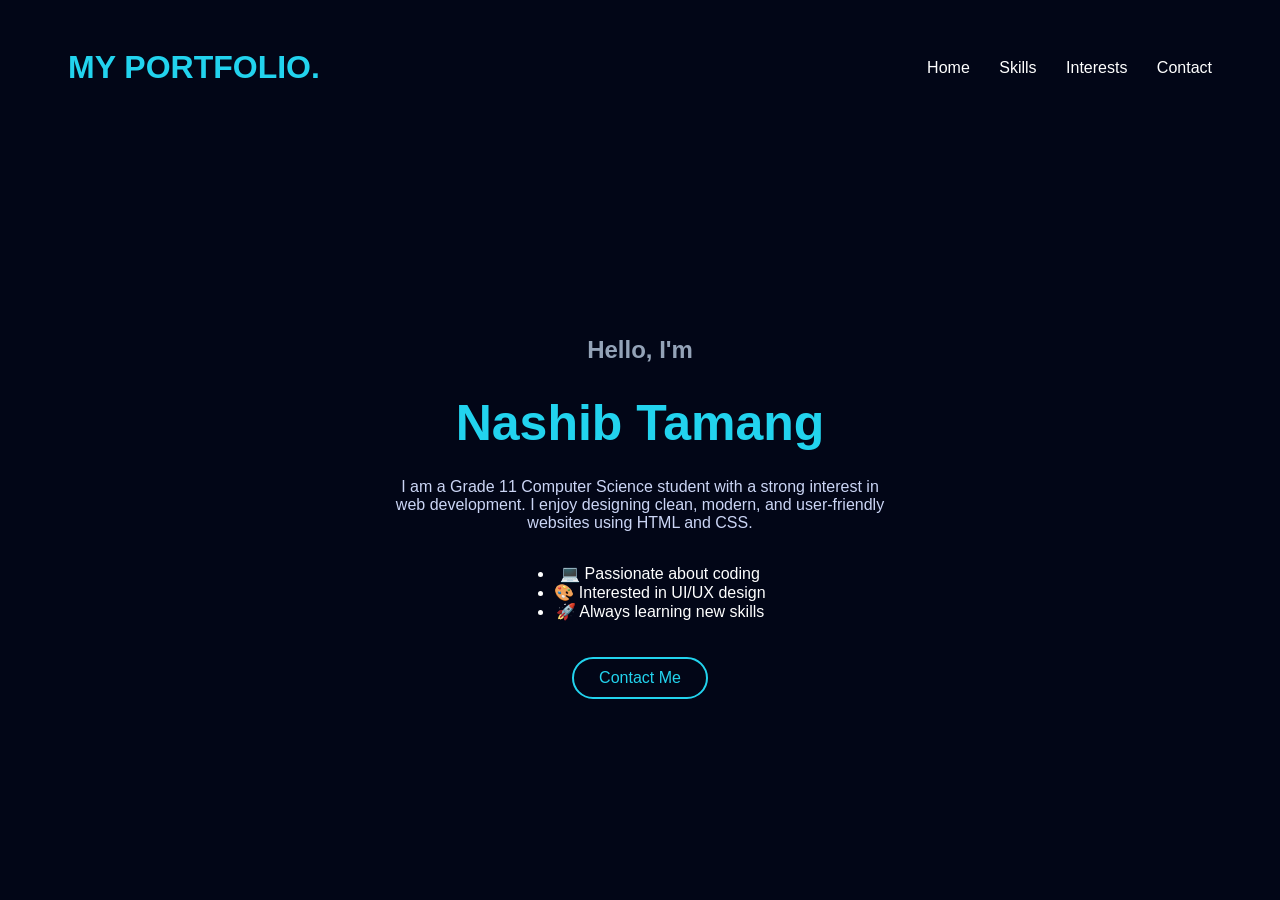
<file: index.html>
<!DOCTYPE html>
<html>
<head>
    <title>Nashib Tamang | Portfolio</title>
    <link rel="stylesheet" href="about.css">
</head>

<body>

<header>
    <h1>MY PORTFOLIO.</h1>
    <nav>
        <a href="index.html">Home</a>
        <a href="skills.html">Skills</a>
        <a href="interests.html">Interests</a>
        <a href="contact.html">Contact</a>
    </nav>
</header>

<section class="hero">
    <h2>Hello, I'm</h2>
    <h1>Nashib Tamang</h1>

    <p>
        I am a Grade 11 Computer Science student with a strong interest in web development.
        I enjoy designing clean, modern, and user-friendly websites using HTML and CSS.
    </p>

    <ul>
        <li>💻 Passionate about coding</li>
        <li>🎨 Interested in UI/UX design</li>
        <li>🚀 Always learning new skills</li>
    </ul>

    <a href="contact.html" class="btn">Contact Me</a>
</section>

</body>
</html>
</file>
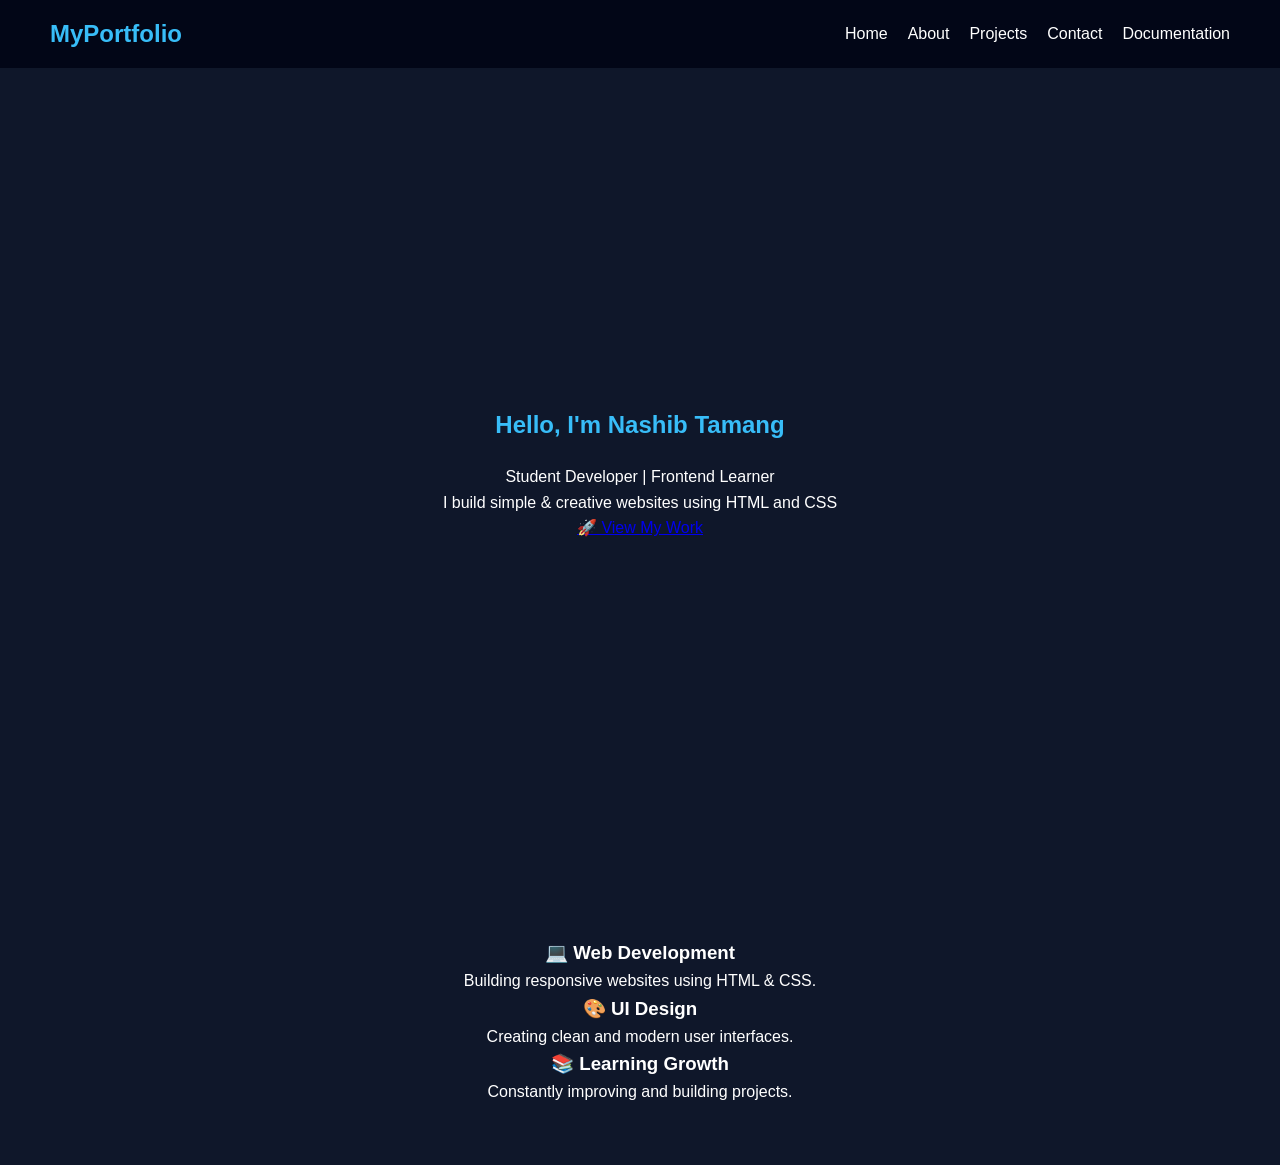
<file: portfolio website/index.html>
<!DOCTYPE html>
<html lang="en">
<head>
    <meta charset="UTF-8">
    <meta name="viewport" content="width=device-width, initial-scale=1.0">
    <title>Home - My Portfolio</title>
    <link rel="stylesheet" href="style.css">
</head>
<body>

<header>
    <nav>
        <h1 class="logo">MyPortfolio</h1>
        <ul class="nav-links">
            <li><a href="index.html">Home</a></li>
            <li><a href="about.html">About</a></li>
            <li><a href="projects.html">Projects</a></li>
            <li><a href="contact.html">Contact</a></li>
            <li><a href="documentation.html">Documentation</a></li>
        </ul>
    </nav>
</header>

<!-- HERO SECTION -->
<section class="hero">

    <div class="hero-content">

        <h2>Hello, I'm <span class="highlight">Nashib Tamang</span></h2>

        <p class="tagline">Student Developer | Frontend Learner</p>

        <p class="description">
            I build simple & creative websites using HTML and CSS
        </p>

        <a href="projects.html" class="btn">🚀 View My Work</a>

    </div>

</section>

<!-- FEATURES -->
<section class="features">

    <div class="feature-card">
        <h3>💻 Web Development</h3>
        <p>Building responsive websites using HTML & CSS.</p>
    </div>

    <div class="feature-card">
        <h3>🎨 UI Design</h3>
        <p>Creating clean and modern user interfaces.</p>
    </div>

    <div class="feature-card">
        <h3>📚 Learning Growth</h3>
        <p>Constantly improving and building projects.</p>
    </div>

</section>

</body>
</html>
</file>
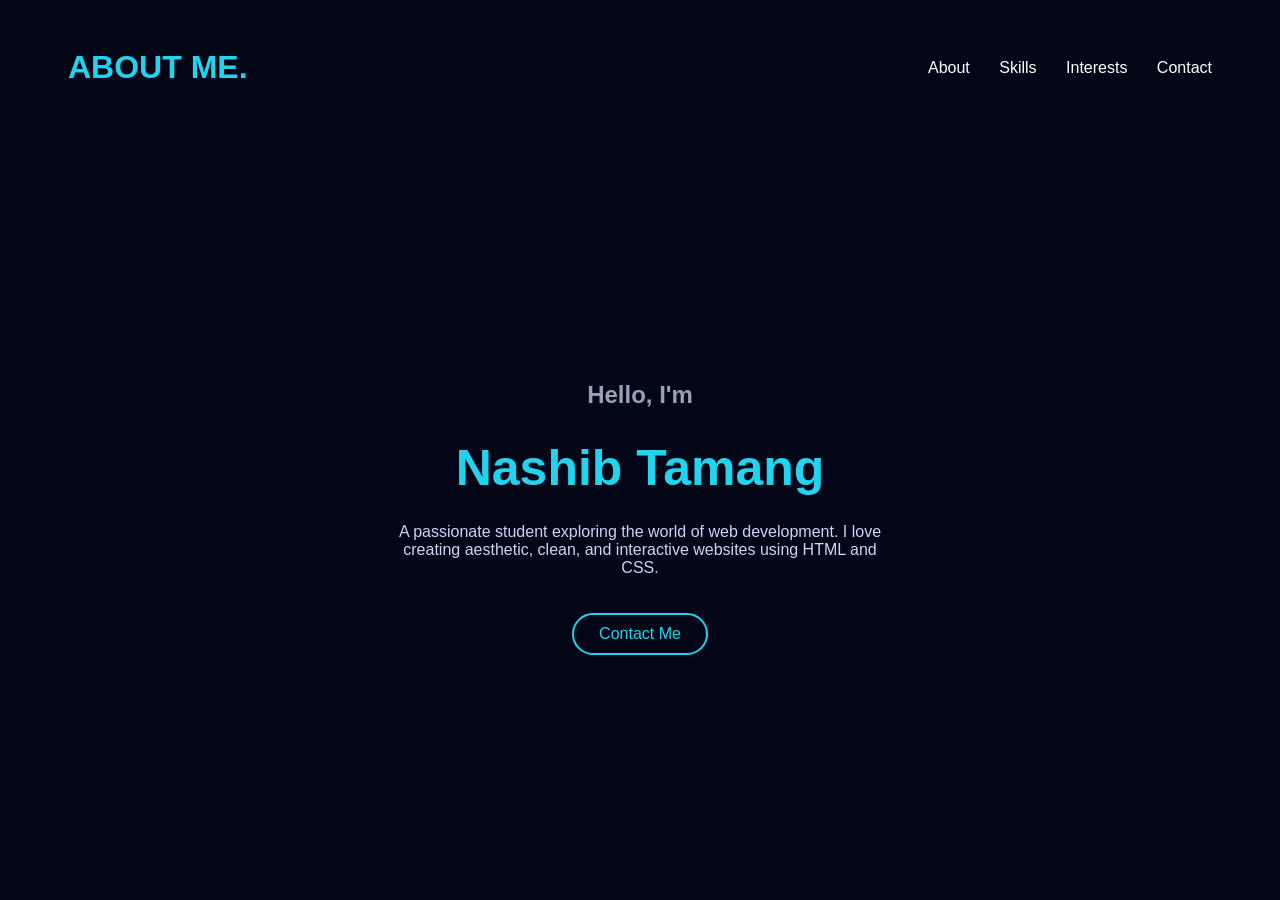
<file: about.html>
<!DOCTYPE html>
<html>
<head>
    <title>Nashib Tamang | Portfolio</title>
    <link rel="stylesheet" href="about.css">
</head>

<body>

<header>
    <h1>ABOUT ME.</h1>
    <nav>
        <a href="about.html">About</a>
        <a href="skills.html">Skills</a>
        <a href="interests.html">Interests</a>
        <a href="contact.html">Contact</a>
    </nav>
</header>

<section class="hero">
    <h2>Hello, I'm</h2>
    <h1>Nashib Tamang</h1>
    <p>
        A passionate student exploring the world of web development. 
        I love creating aesthetic, clean, and interactive websites using HTML and CSS.
    </p>
    <a href="contact.html" class="btn">Contact Me</a>
</section>

</body>
</html>
</file>
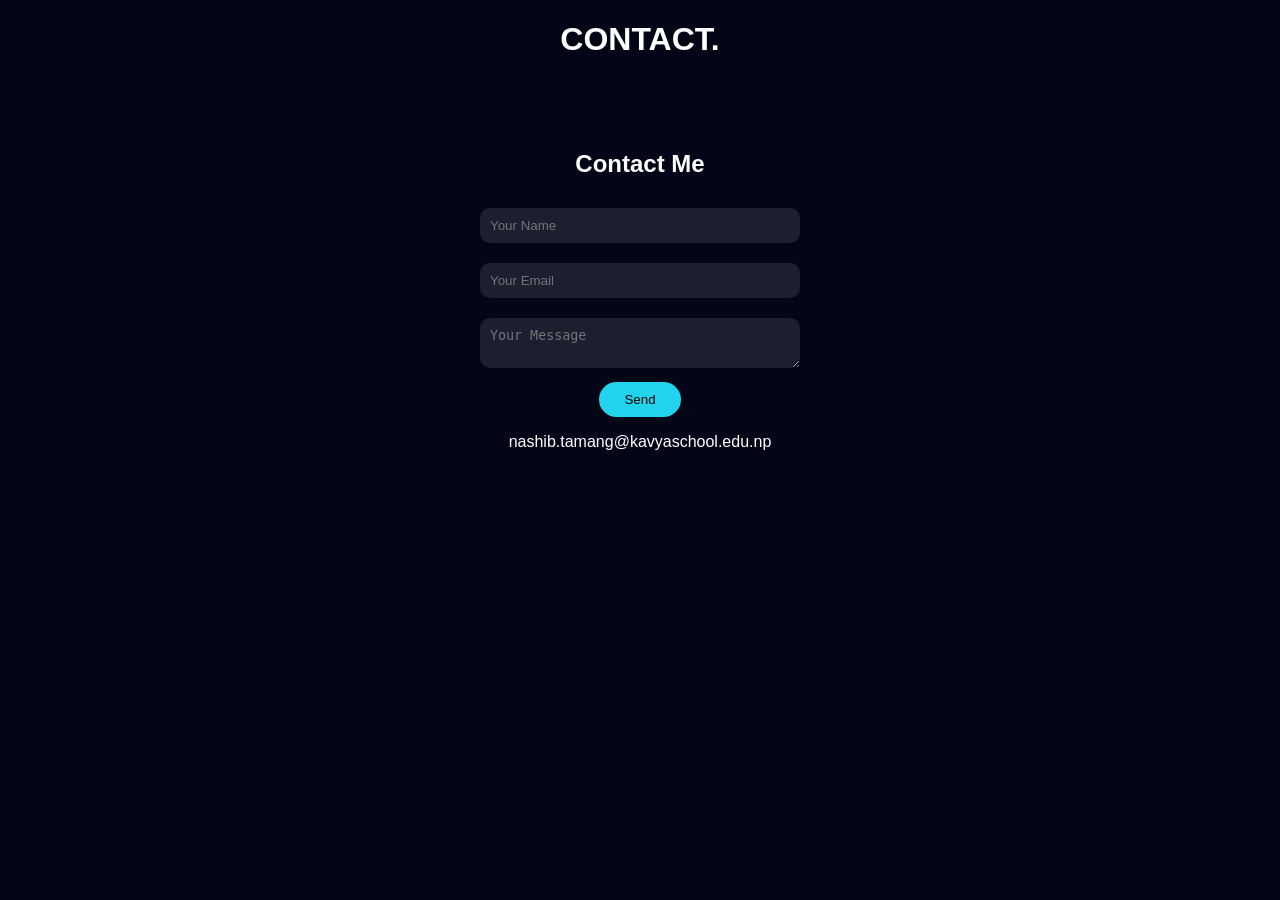
<file: contact.html>
<!DOCTYPE html>
<html>
<head>
    <title>Contact</title>
    <link rel="stylesheet" href="contact.css">
</head>

<body>

<header>
    <h1>CONTACT.</h1>
</header>

<section class="contact">
    <h2>Contact Me</h2>

    <form>
        <input type="text" placeholder="Your Name"><br>
        <input type="email" placeholder="Your Email"><br>
        <textarea placeholder="Your Message"></textarea><br>
        <button>Send</button>
    </form>

    <p>nashib.tamang@kavyaschool.edu.np</p>

</section>

</body>
</html>
</file>
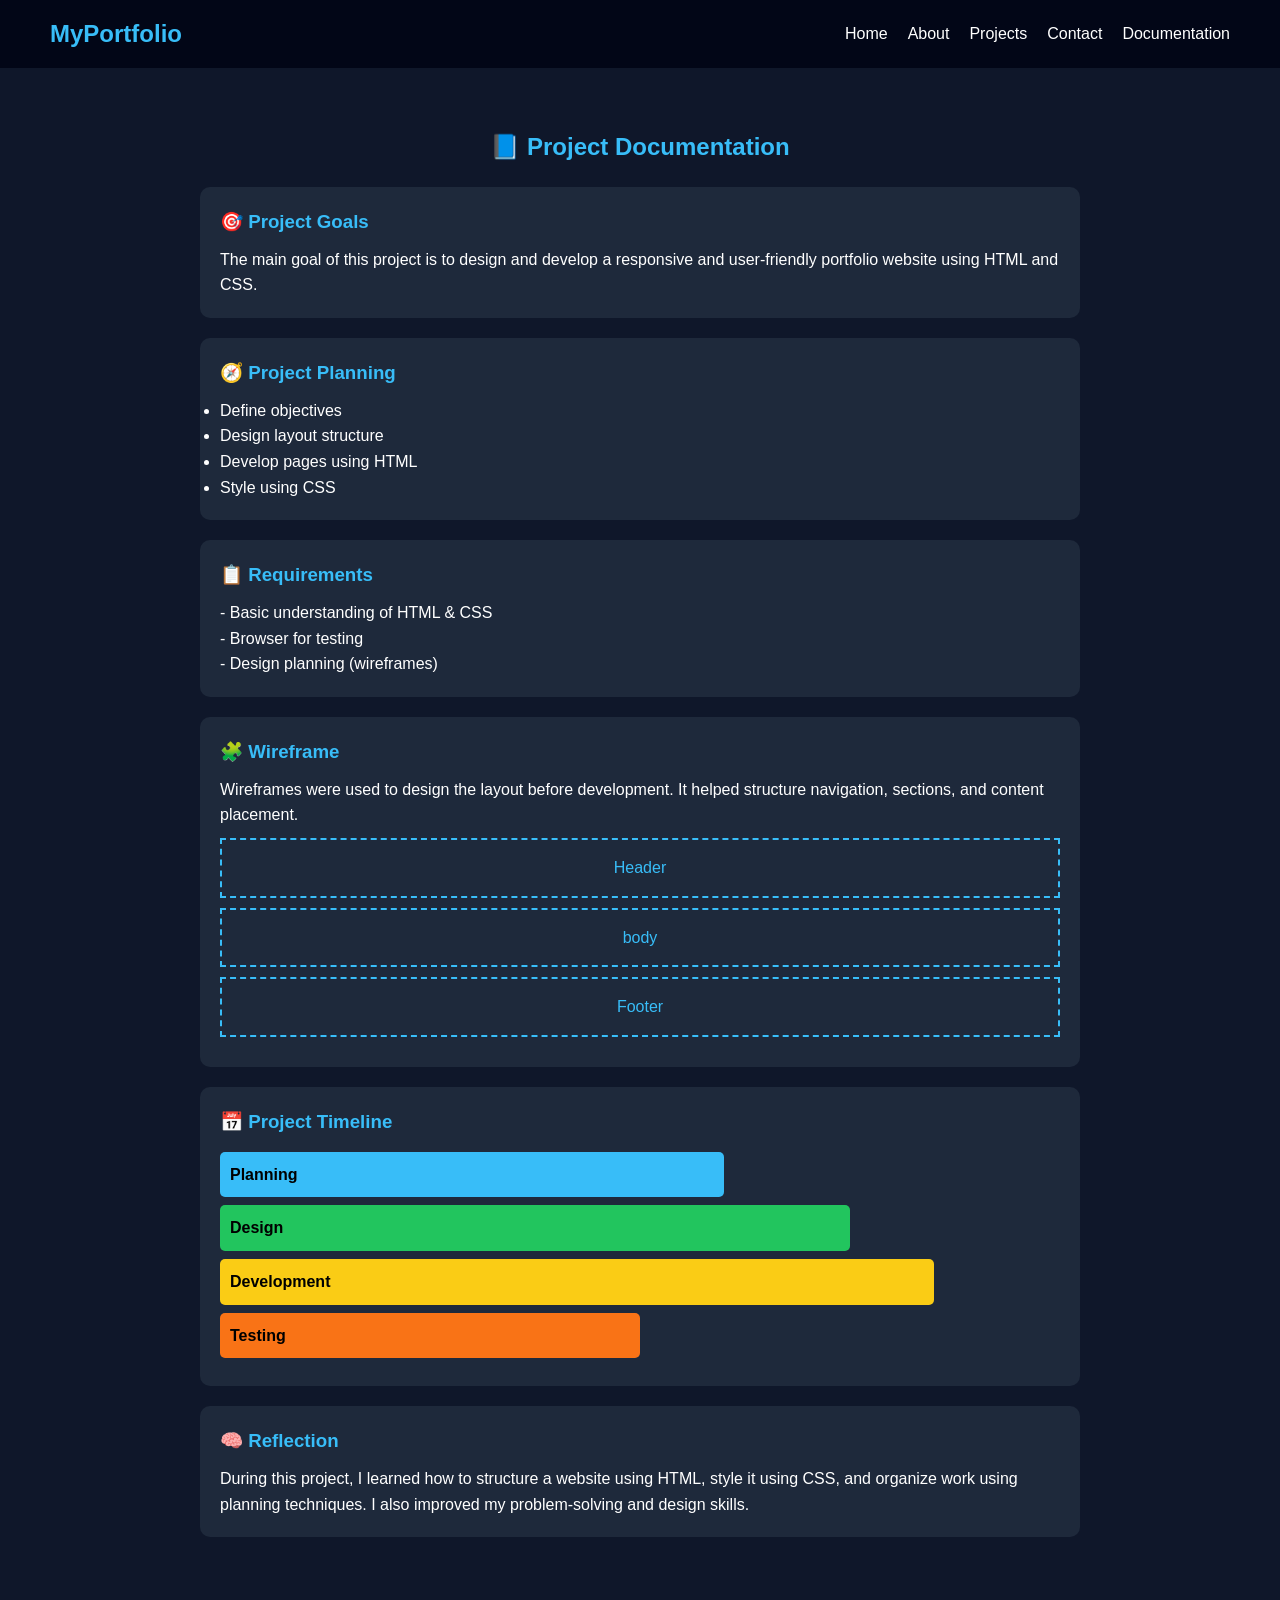
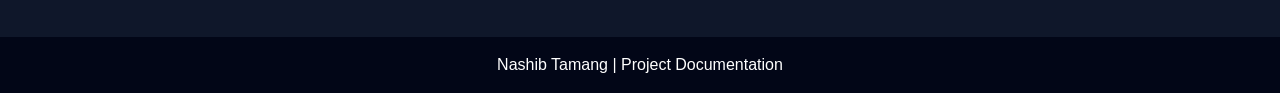
<file: documentation.html>
<!DOCTYPE html>
<html lang="en">
<head>
    <meta charset="UTF-8">
    <meta name="viewport" content="width=device-width, initial-scale=1.0">
    <title>Project Documentation</title>
    <link rel="stylesheet" href="style.css">
</head>
<body>

<header>
    <nav>
        <h1 class="logo">MyPortfolio</h1>
        <ul class="nav-links">
            <li><a href="index.html">Home</a></li>
            <li><a href="about.html">About</a></li>
            <li><a href="projects.html">Projects</a></li>
            <li><a href="contact.html">Contact</a></li>
            <li><a href="documentation.html">Documentation</a></li>
        </ul>
    </nav>
</header>

<section class="docs fade-in">

    <h2>📘 Project Documentation</h2>

    <!-- Goals -->
    <div class="doc-card">
        <h3>🎯 Project Goals</h3>
        <p>
            The main goal of this project is to design and develop a responsive
            and user-friendly portfolio website using HTML and CSS.
        </p>
    </div>

    <!-- Planning -->
    <div class="doc-card">
        <h3>🧭 Project Planning</h3>
        <ul>
            <li>Define objectives</li>
            <li>Design layout structure</li>
            <li>Develop pages using HTML</li>
            <li>Style using CSS</li>
           
        </ul>
    </div>

    <!-- Requirements -->
    <div class="doc-card">
        <h3>📋 Requirements</h3>
        <p>
            - Basic understanding of HTML & CSS<br>
            
            - Browser for testing<br>
            - Design planning (wireframes)
        </p>
    </div>

    <!-- Wireframe -->
    <div class="doc-card">
        <h3>🧩 Wireframe</h3>
        <p>
            Wireframes were used to design the layout before development.
            It helped structure navigation, sections, and content placement.
        </p>

        <div class="wireframe-box">
            Header
        </div>
        <div class="wireframe-box">
           body
        </div>
        
        <div class="wireframe-box">
            Footer
        </div>
    </div>

    <!-- Timeline / Gantt Style -->
    <div class="doc-card">
        <h3>📅 Project Timeline</h3>

        <div class="timeline">
            <div class="bar html">Planning</div>
            <div class="bar css">Design</div>
            <div class="bar js">Development</div>
            <div class="bar deploy">Testing</div>
        </div>
    </div>

    <!-- Reflection -->
    <div class="doc-card">
        <h3>🧠 Reflection</h3>
        <p>
            During this project, I learned how to structure a website using HTML,
            style it using CSS, and organize work using planning techniques.
            I also improved my problem-solving and design skills.
        </p>
    </div>

</section>

<footer>
    <p>Nashib Tamang | Project Documentation</p>
</footer>

</body>
</html>
</file>
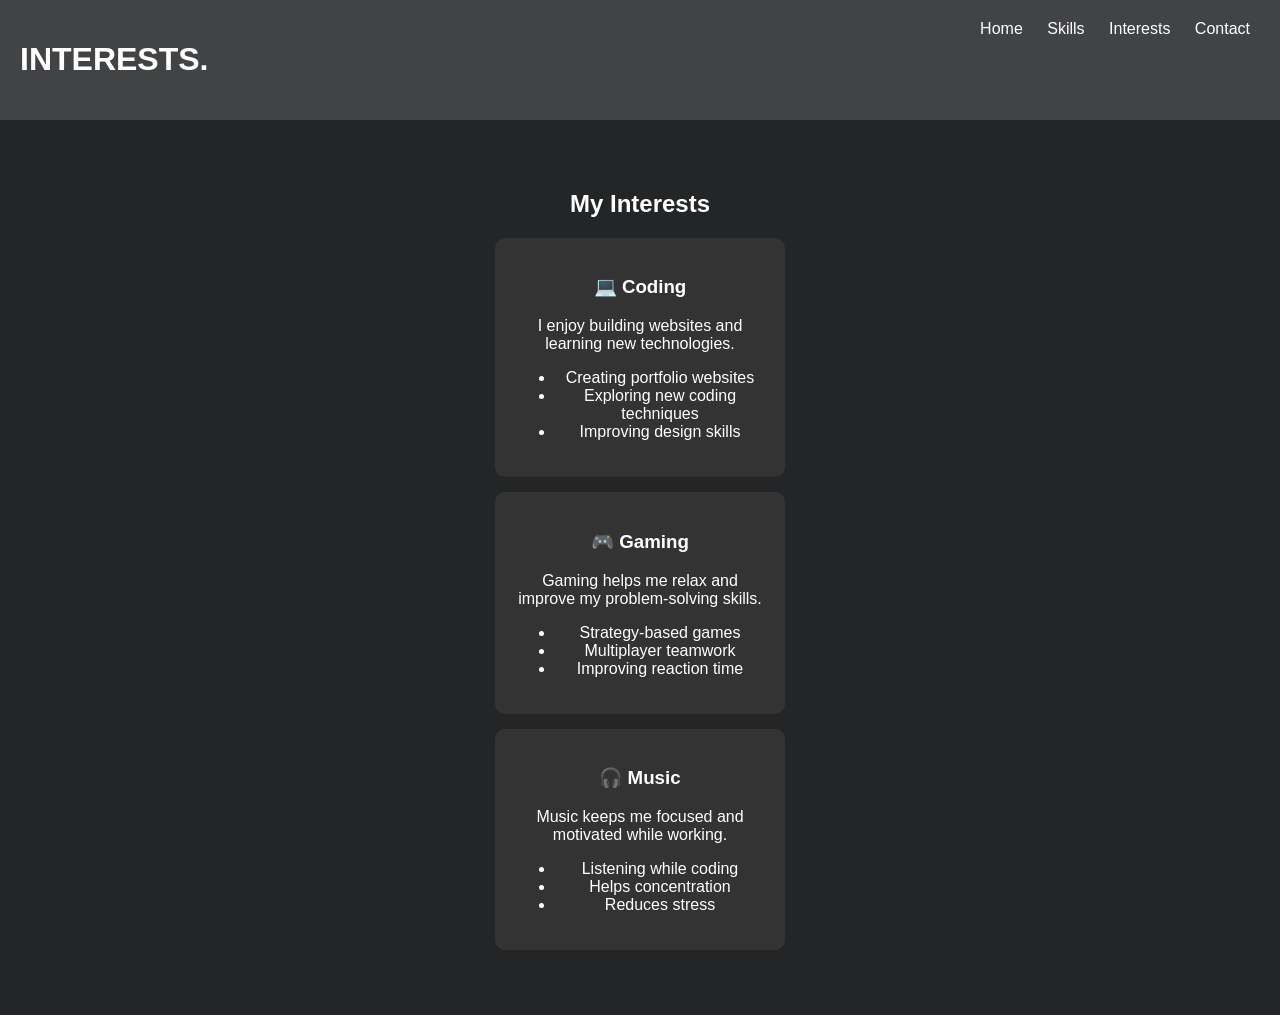
<file: interests.html>
<!DOCTYPE html>
<html>
<head>
    <title>Interests</title>
    <link rel="stylesheet" href="interests.css">
</head>

<body>

<header>
    <h1>INTERESTS.</h1>
    <nav>
        <a href="index.html">Home</a>
        <a href="skills.html">Skills</a>
        <a href="interests.html">Interests</a>
        <a href="contact.html">Contact</a>
    </nav>
</header>

<section class="interests">
    <h2>My Interests</h2>

    <div class="container">

        <div class="card">
            <h3>💻 Coding</h3>
            <p>I enjoy building websites and learning new technologies.</p>
            <ul>
                <li>Creating portfolio websites</li>
                <li>Exploring new coding techniques</li>
                <li>Improving design skills</li>
            </ul>
        </div>

        <div class="card">
            <h3>🎮 Gaming</h3>
            <p>Gaming helps me relax and improve my problem-solving skills.</p>
            <ul>
                <li>Strategy-based games</li>
                <li>Multiplayer teamwork</li>
                <li>Improving reaction time</li>
            </ul>
        </div>

        <div class="card">
            <h3>🎧 Music</h3>
            <p>Music keeps me focused and motivated while working.</p>
            <ul>
                <li>Listening while coding</li>
                <li>Helps concentration</li>
                <li>Reduces stress</li>
            </ul>
        </div>

    </div>

</section>

</body>
</html>
</file>
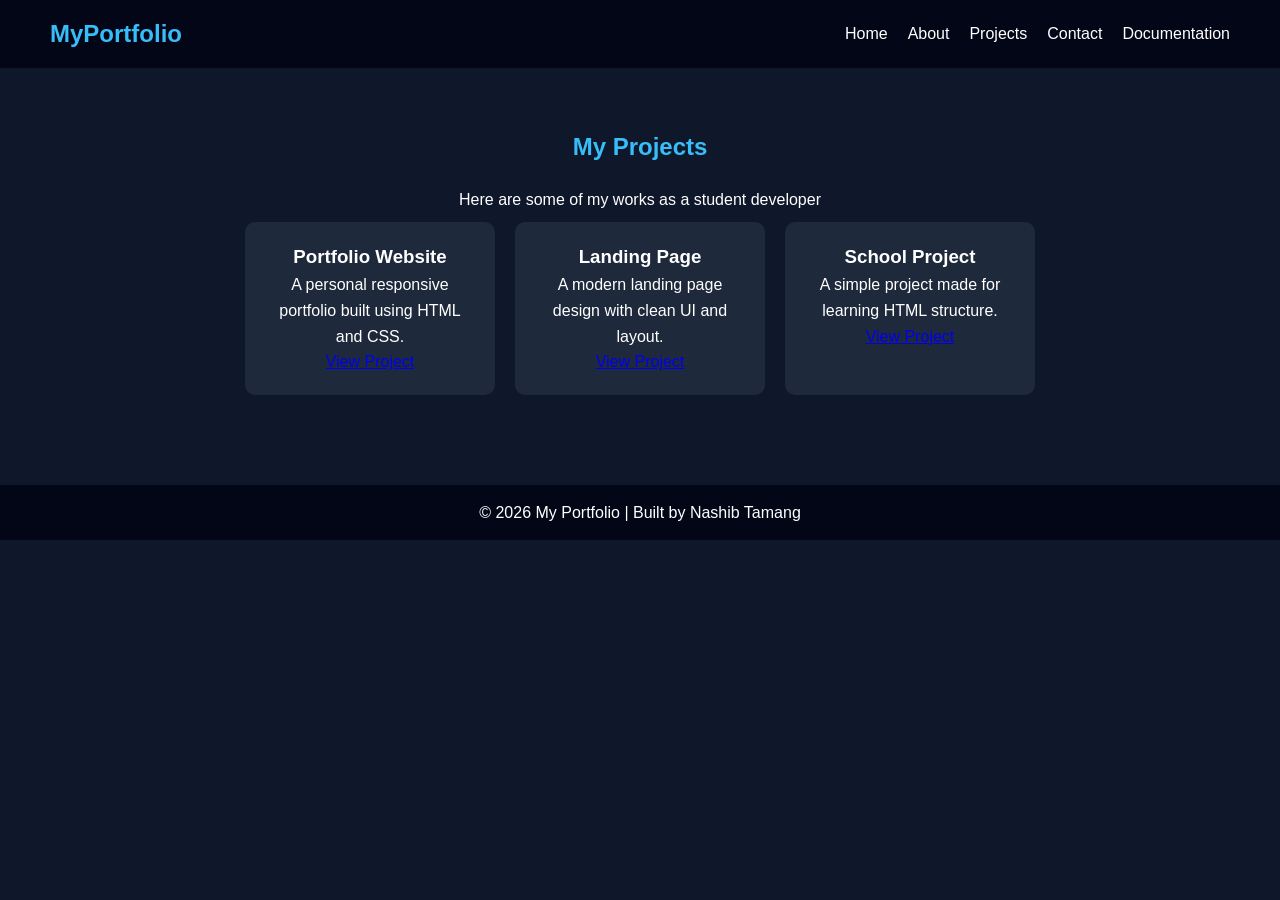
<file: projects.html>
<!DOCTYPE html>
<html lang="en">
<head>
    <meta charset="UTF-8">
    <meta name="viewport" content="width=device-width, initial-scale=1.0">
    <title>Projects - My Portfolio</title>
    <link rel="stylesheet" href="style.css">
</head>
<body>

<header>
    <nav>
        <h1 class="logo">MyPortfolio</h1>
        <ul class="nav-links">
            <li><a href="index.html">Home</a></li>
            <li><a href="about.html">About</a></li>
            <li><a href="projects.html">Projects</a></li>
            <li><a href="contact.html">Contact</a></li>
            <li><a href="documentation.html">Documentation</a></li>
        </ul>
    </nav>
</header>

<!-- PROJECTS SECTION -->
<section class="projects fade-in">

    <h2>My Projects</h2>
    <p class="project-subtitle">Here are some of my works as a student developer</p>

    <div class="project-container">

        <!-- Project 1 -->
        <div class="project-card">
            <h3>Portfolio Website</h3>
            <p>A personal responsive portfolio built using HTML and CSS.</p>
            <a href="#" class="btn">View Project</a>
        </div>

        <!-- Project 2 -->
        <div class="project-card">
            <h3>Landing Page</h3>
            <p>A modern landing page design with clean UI and layout.</p>
            <a href="#" class="btn">View Project</a>
        </div>

        <!-- Project 3 -->
        <div class="project-card">
            <h3>School Project</h3>
            <p>A simple project made for learning HTML structure.</p>
            <a href="#" class="btn">View Project</a>
        </div>

    </div>

</section>

<footer>
    <p>© 2026 My Portfolio | Built by Nashib Tamang</p>
</footer>

</body>
</html>
</file>
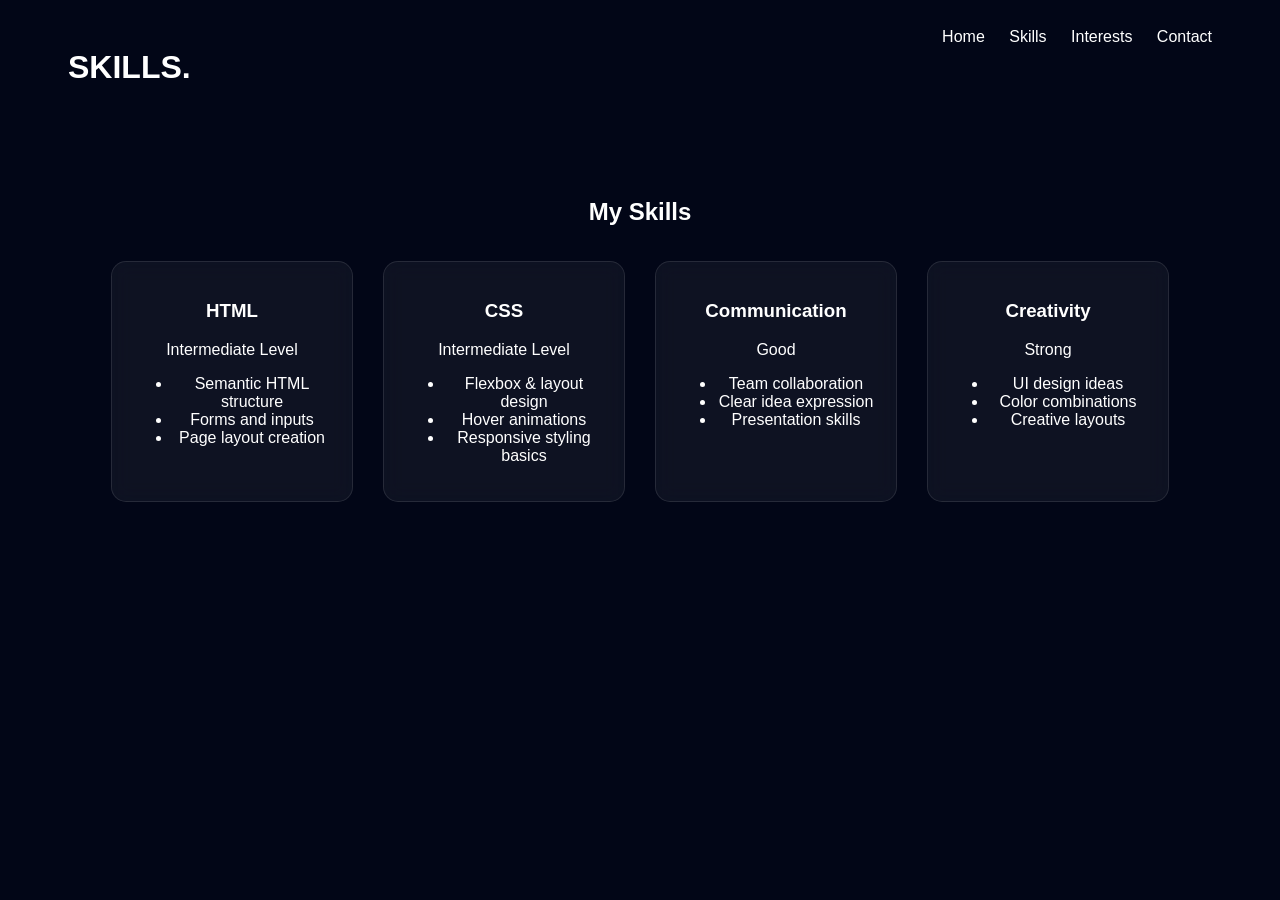
<file: skills.html>
<!DOCTYPE html>
<html>
<head>
    <title>Skills</title>
    <link rel="stylesheet" href="skills.css">
</head>

<body>

<header>
    <h1>SKILLS.</h1>
    <nav>
        <a href="index.html">Home</a>
        <a href="skills.html">Skills</a>
        <a href="interests.html">Interests</a>
        <a href="contact.html">Contact</a>
    </nav>
</header>

<section class="skills">
    <h2>My Skills</h2>

    <div class="container">

        <div class="card">
            <h3>HTML</h3>
            <p>Intermediate Level</p>
            <ul>
                <li>Semantic HTML structure</li>
                <li>Forms and inputs</li>
                <li>Page layout creation</li>
            </ul>
        </div>

        <div class="card">
            <h3>CSS</h3>
            <p>Intermediate Level</p>
            <ul>
                <li>Flexbox & layout design</li>
                <li>Hover animations</li>
                <li>Responsive styling basics</li>
            </ul>
        </div>

        <div class="card">
            <h3>Communication</h3>
            <p>Good</p>
            <ul>
                <li>Team collaboration</li>
                <li>Clear idea expression</li>
                <li>Presentation skills</li>
            </ul>
        </div>

        <div class="card">
            <h3>Creativity</h3>
            <p>Strong</p>
            <ul>
                <li>UI design ideas</li>
                <li>Color combinations</li>
                <li>Creative layouts</li>
            </ul>
        </div>

    </div>

</section>

</body>
</html>
</file>
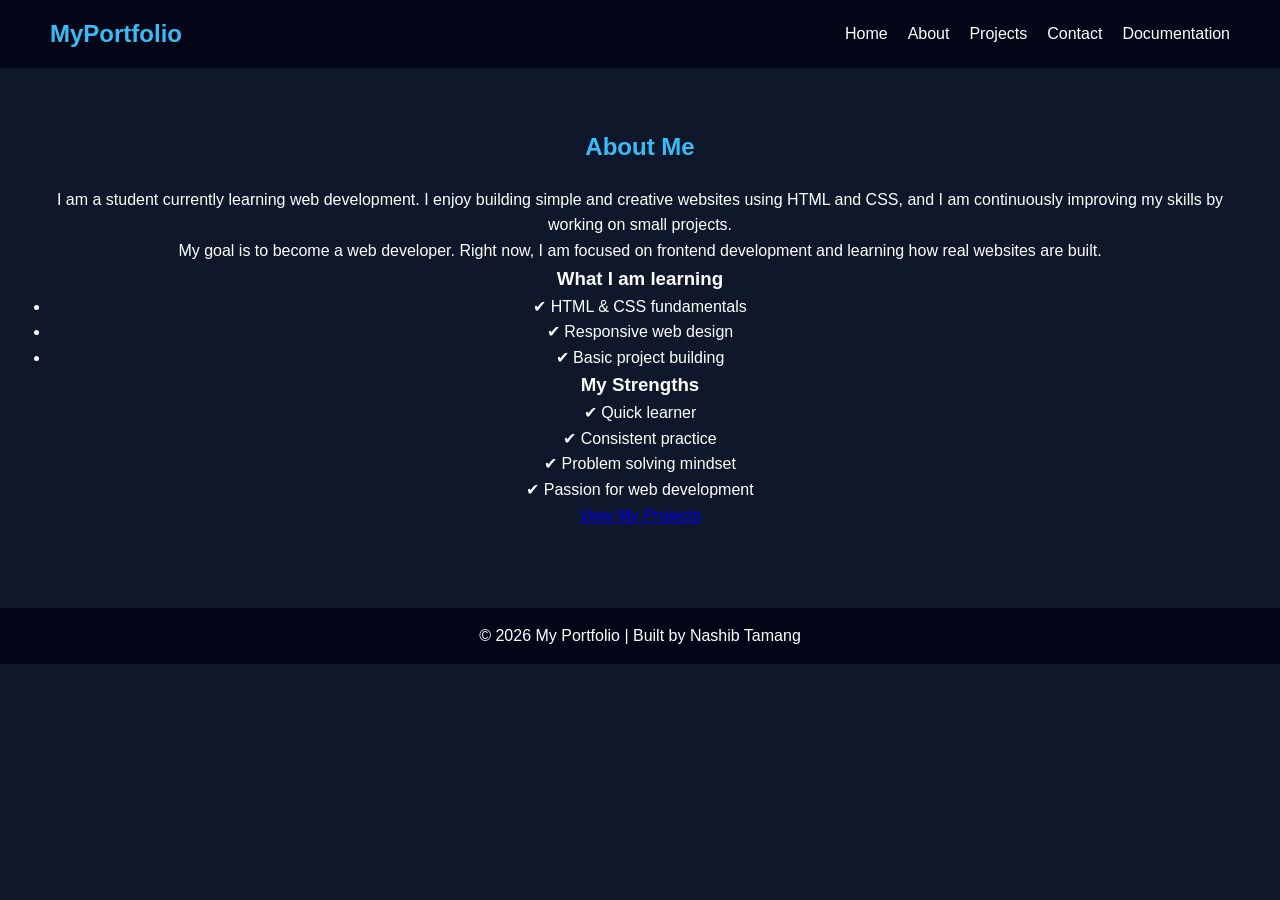
<file: portfolio website/about.html>
<!DOCTYPE html>
<html lang="en">
<head>
    <meta charset="UTF-8">
    <meta name="viewport" content="width=device-width, initial-scale=1.0">
    <title>About - My Portfolio</title>
    <link rel="stylesheet" href="style.css">
</head>
<body>

<header>
    <nav>
        <h1 class="logo">MyPortfolio</h1>
        <ul class="nav-links">
            <li><a href="index.html">Home</a></li>
            <li><a href="about.html">About</a></li>
            <li><a href="projects.html">Projects</a></li>
            <li><a href="contact.html">Contact</a></li>
            <li><a href="documentation.html">Documentation</a></li>
        </ul>
    </nav>
</header>

<section class="about fade-in">

    <div class="about-container">

        <!-- Profile Card -->
        <div class="profile-card">

            <div class="profile-img"></div>

            
            

        </div>

        <!-- About Content -->
        <div class="about-text">

            <h2>About Me</h2>

            <p>
                I am a student currently learning web development.
                I enjoy building simple and creative websites using HTML and CSS,
                and I am continuously improving my skills by working on small projects.
            </p>

            <p>
                My goal is to become a web developer. Right now,
                I am focused on frontend development and learning how real websites are built.
            </p>

            <h3>What I am learning</h3>
            <ul>
                <li>✔ HTML & CSS fundamentals</li>
                <li>✔ Responsive web design</li>
                <li>✔ Basic project building</li>
            </ul>

            <h3>My Strengths</h3>
            <p>
                ✔ Quick learner<br>
                ✔ Consistent practice<br>
                ✔ Problem solving mindset<br>
                ✔ Passion for web development
            </p>

            <a href="projects.html" class="btn">View My Projects</a>

        </div>

    </div>

</section>

<footer>
    <p>© 2026 My Portfolio | Built by Nashib Tamang</p>
</footer>

</body>
</html>
</file>
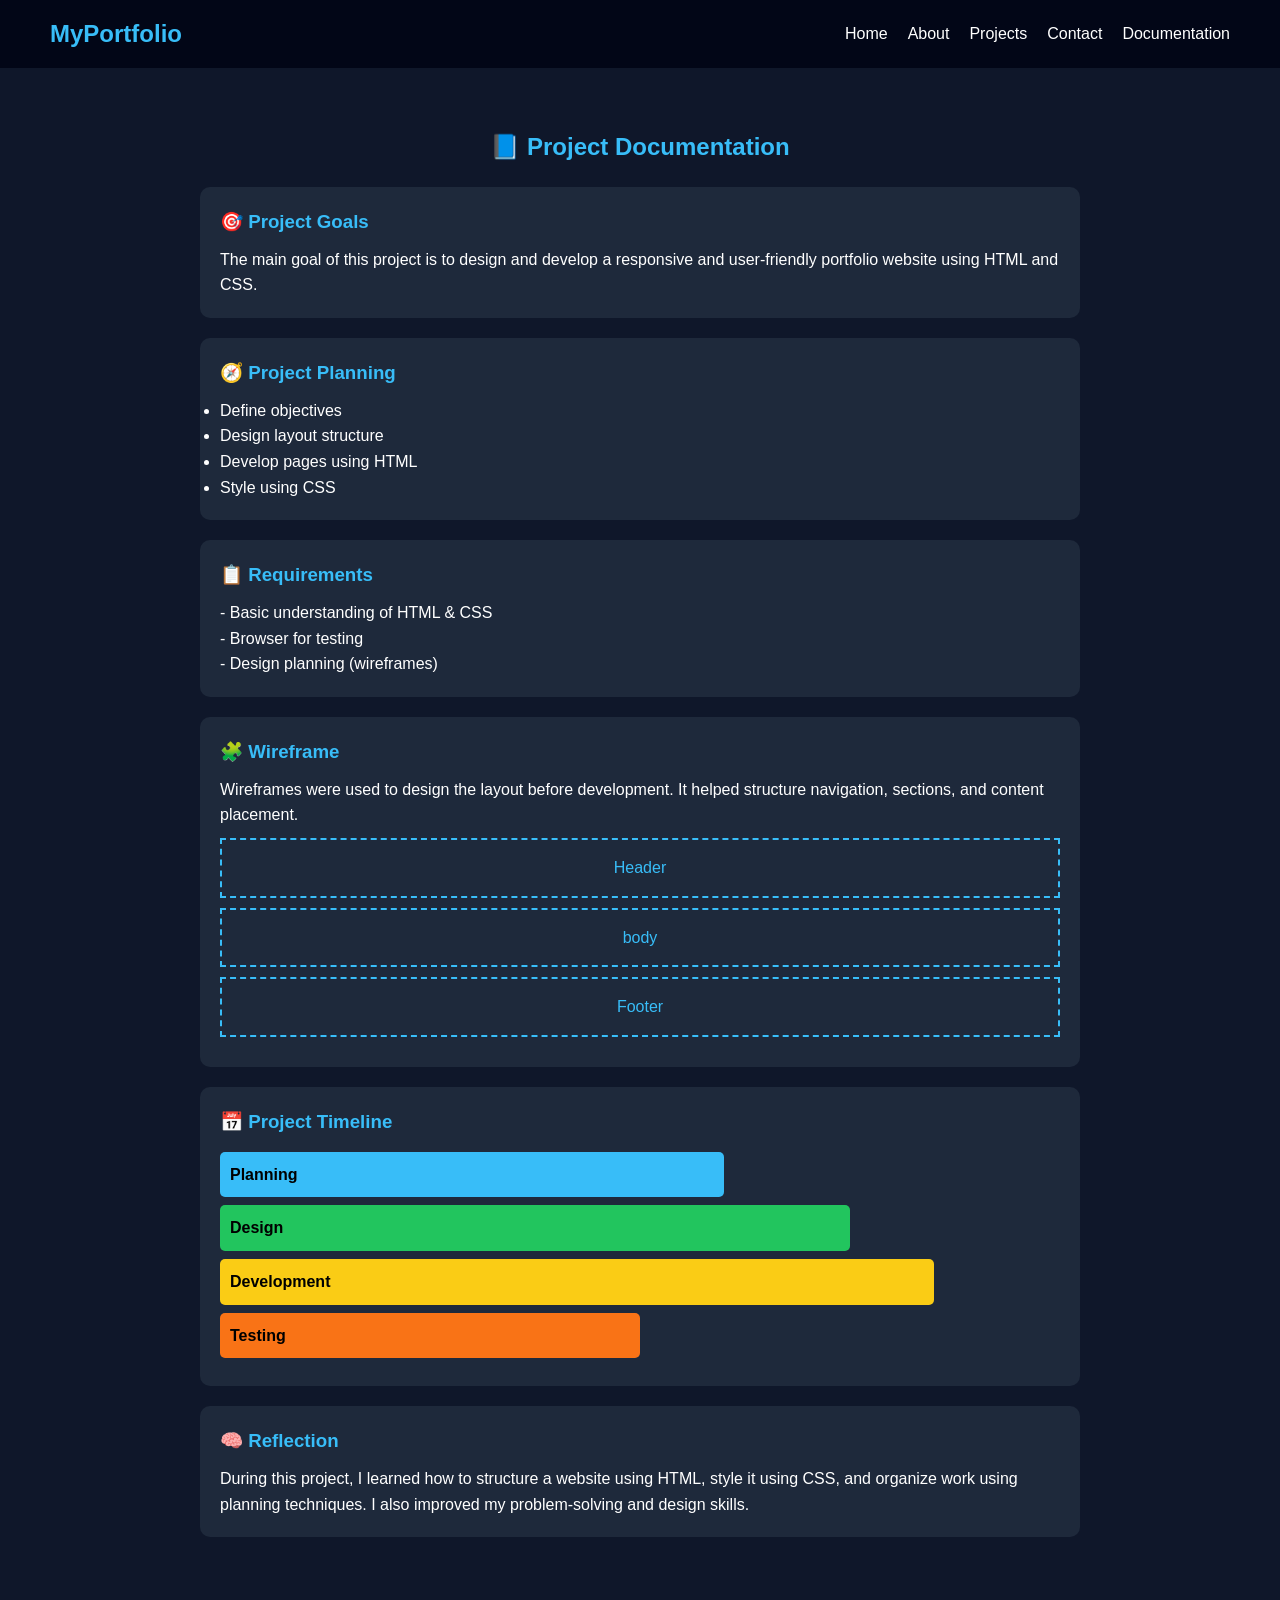
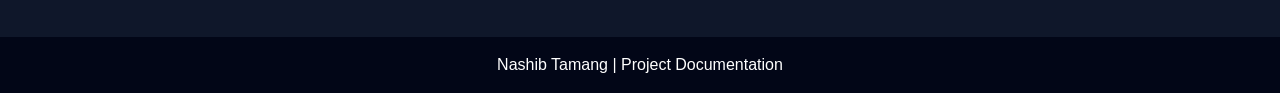
<file: portfolio website/documentation.html>
<!DOCTYPE html>
<html lang="en">
<head>
    <meta charset="UTF-8">
    <meta name="viewport" content="width=device-width, initial-scale=1.0">
    <title>Project Documentation</title>
    <link rel="stylesheet" href="style.css">
</head>
<body>

<header>
    <nav>
        <h1 class="logo">MyPortfolio</h1>
        <ul class="nav-links">
            <li><a href="index.html">Home</a></li>
            <li><a href="about.html">About</a></li>
            <li><a href="projects.html">Projects</a></li>
            <li><a href="contact.html">Contact</a></li>
            <li><a href="documentation.html">Documentation</a></li>
        </ul>
    </nav>
</header>

<section class="docs fade-in">

    <h2>📘 Project Documentation</h2>

    <!-- Goals -->
    <div class="doc-card">
        <h3>🎯 Project Goals</h3>
        <p>
            The main goal of this project is to design and develop a responsive
            and user-friendly portfolio website using HTML and CSS.
        </p>
    </div>

    <!-- Planning -->
    <div class="doc-card">
        <h3>🧭 Project Planning</h3>
        <ul>
            <li>Define objectives</li>
            <li>Design layout structure</li>
            <li>Develop pages using HTML</li>
            <li>Style using CSS</li>
           
        </ul>
    </div>

    <!-- Requirements -->
    <div class="doc-card">
        <h3>📋 Requirements</h3>
        <p>
            - Basic understanding of HTML & CSS<br>
            
            - Browser for testing<br>
            - Design planning (wireframes)
        </p>
    </div>

    <!-- Wireframe -->
    <div class="doc-card">
        <h3>🧩 Wireframe</h3>
        <p>
            Wireframes were used to design the layout before development.
            It helped structure navigation, sections, and content placement.
        </p>

        <div class="wireframe-box">
            Header
        </div>
        <div class="wireframe-box">
           body
        </div>
        
        <div class="wireframe-box">
            Footer
        </div>
    </div>

    <!-- Timeline / Gantt Style -->
    <div class="doc-card">
        <h3>📅 Project Timeline</h3>

        <div class="timeline">
            <div class="bar html">Planning</div>
            <div class="bar css">Design</div>
            <div class="bar js">Development</div>
            <div class="bar deploy">Testing</div>
        </div>
    </div>

    <!-- Reflection -->
    <div class="doc-card">
        <h3>🧠 Reflection</h3>
        <p>
            During this project, I learned how to structure a website using HTML,
            style it using CSS, and organize work using planning techniques.
            I also improved my problem-solving and design skills.
        </p>
    </div>

</section>

<footer>
    <p>Nashib Tamang | Project Documentation</p>
</footer>

</body>
</html>
</file>
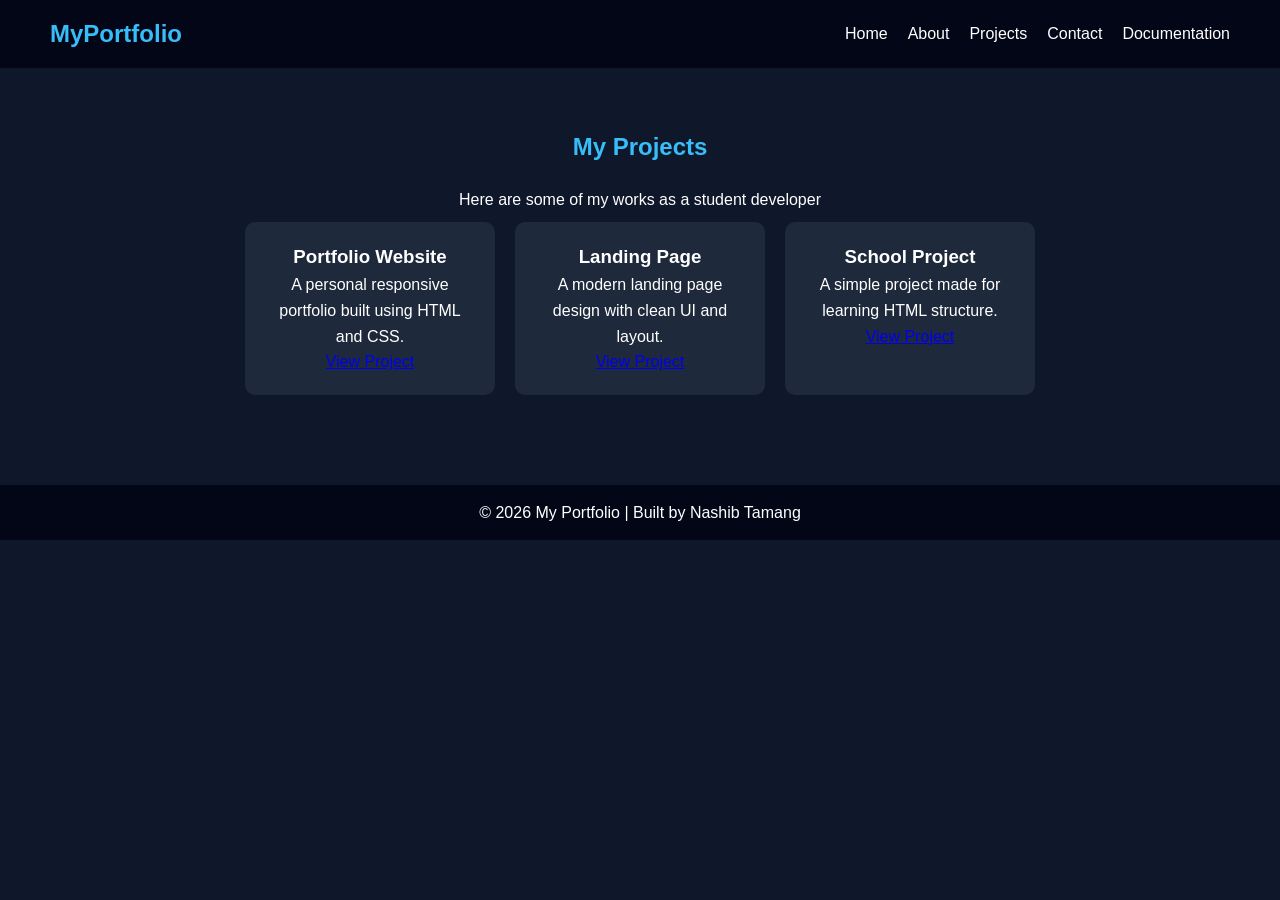
<file: portfolio website/projects.html>
<!DOCTYPE html>
<html lang="en">
<head>
    <meta charset="UTF-8">
    <meta name="viewport" content="width=device-width, initial-scale=1.0">
    <title>Projects - My Portfolio</title>
    <link rel="stylesheet" href="style.css">
</head>
<body>

<header>
    <nav>
        <h1 class="logo">MyPortfolio</h1>
        <ul class="nav-links">
            <li><a href="index.html">Home</a></li>
            <li><a href="about.html">About</a></li>
            <li><a href="projects.html">Projects</a></li>
            <li><a href="contact.html">Contact</a></li>
            <li><a href="documentation.html">Documentation</a></li>
        </ul>
    </nav>
</header>

<!-- PROJECTS SECTION -->
<section class="projects fade-in">

    <h2>My Projects</h2>
    <p class="project-subtitle">Here are some of my works as a student developer</p>

    <div class="project-container">

        <!-- Project 1 -->
        <div class="project-card">
            <h3>Portfolio Website</h3>
            <p>A personal responsive portfolio built using HTML and CSS.</p>
            <a href="#" class="btn">View Project</a>
        </div>

        <!-- Project 2 -->
        <div class="project-card">
            <h3>Landing Page</h3>
            <p>A modern landing page design with clean UI and layout.</p>
            <a href="#" class="btn">View Project</a>
        </div>

        <!-- Project 3 -->
        <div class="project-card">
            <h3>School Project</h3>
            <p>A simple project made for learning HTML structure.</p>
            <a href="#" class="btn">View Project</a>
        </div>

    </div>

</section>

<footer>
    <p>© 2026 My Portfolio | Built by Nashib Tamang</p>
</footer>

</body>
</html>
</file>
<file: about.css>
body {
    font-family: Arial;
    background: #020617;
    color: white;
}

/* NAVBAR */
header {
    display: flex;
    justify-content: space-between;
    padding: 20px 60px;
    align-items: center;
}

header h1 {
    color: #22d3ee;
}

nav a {
    color: white;
    margin-left: 25px;
    text-decoration: none;
    position: relative;
}

/* underline hover effect */
nav a::after {
    content: "";
    width: 0%;
    height: 2px;
    background: #22d3ee;
    position: absolute;
    left: 0;
    bottom: -5px;
    transition: 0.3s;
}

nav a:hover::after {
    width: 100%;
}

/* HERO */
.hero {
    height: 80vh;
    display: flex;
    flex-direction: column;
    justify-content: center;
    align-items: center;
    text-align: center;
    padding: 20px;
}

.hero h2 {
    color: #94a3b8;
}

.hero h1 {
    font-size: 50px;
    margin: 10px 0;
    color: #22d3ee;
}

.hero p {
    max-width: 500px;
    color: #cbd5f5;
}

/* BUTTON */
.btn {
    margin-top: 20px;
    padding: 10px 25px;
    background: transparent;
    border: 2px solid #22d3ee;
    color: #22d3ee;
    text-decoration: none;
    border-radius: 25px;
    transition: 0.3s;
}

.btn:hover {
    background: #22d3ee;
    color: black;
    box-shadow: 0 0 20px #22d3ee;
}
</file>
<file: portfolio website/style.css>
/* Reset */
* {
    margin: 0;
    padding: 0;
    box-sizing: border-box;
    font-family: Arial, sans-serif;
}

/* Body */
body {
    line-height: 1.6;
    background: #0f172a;
    color: #fff;
}

/* Navbar */
header {
    background: #020617;
    padding: 15px 50px;
    position: sticky;
    top: 0;
}

nav {
    display: flex;
    justify-content: space-between;
    align-items: center;
}

.logo {
    color: #38bdf8;
    font-size: 24px;
}

.nav-links {
    list-style: none;
    display: flex;
}

.nav-links li {
    margin-left: 20px;
}

.nav-links a {
    color: white;
    text-decoration: none;
    transition: 0.3s;
}

.nav-links a:hover {
    color: #38bdf8;
}

/* Hero Section */
.hero {
    height: 90vh;
    display: flex;
    justify-content: center;
    align-items: center;
    text-align: center;

    background: 
        linear-gradient(rgba(15, 23, 42, 0.85), rgba(15, 23, 42, 0.85)),
        url("https://images.unsplash.com/photo-1498050108023-c5249f4df085")
        no-repeat center center/cover;

    color: white;
    padding: 20px;
}

/* Sections */
section {
    padding: 60px 50px;
    text-align: center;
}

h2 {
    margin-bottom: 20px;
    color: #38bdf8;
}

/* Projects */
.project-container {
    display: flex;
    justify-content: center;
    flex-wrap: wrap;
}

.project-card {
    background: #1e293b;
    padding: 20px;
    margin: 10px;
    border-radius: 10px;
    width: 250px;
    transition: 0.3s;
}

.project-card:hover {
    transform: translateY(-5px);
}

/* Footer */
footer {
    background: #020617;
    text-align: center;
    padding: 15px;
    margin-top: 20px;
}
/* Fade-in animation */
.fade-in {
    opacity: 0;
    transform: translateY(30px);
    transition: all 0.8s ease-in-out;
}
.fade-in.show {
    opacity: 1;
    transform: translateY(0);
}
.fade-in {
    opacity: 0;
    transform: translateY(30px);
    animation: fadeIn 1s ease forwards;
}

/* Add delay for different sections */
.about {
    animation-delay: 0.3s;
}
.projects {
    animation-delay: 0.6s;
}
.contact {
    animation-delay: 0.9s;
}

@keyframes fadeIn {
    to {
        opacity: 1;
        transform: translateY(0);
    }
}
.typing {
    width: 0;
    overflow: hidden;
    white-space: nowrap;
    border-right: 3px solid #38bdf8;
    font-size: 20px;
    margin: auto;

    animation: typing 3s steps(25) forwards, blink 0.7s infinite;
}

/* Typing animation */
@keyframes typing {
    from {
        width: 0;
    }
    to {
        width: 250px;
    }
}

/* Cursor blinking */
@keyframes blink {
    50% {
        border-color: transparent;
    }
}
/* Documentation Page */
.docs {
    padding: 60px;
    max-width: 1000px;
    margin: auto;
    text-align: center;
}

.doc-card {
    background: #1e293b;
    padding: 20px;
    margin: 20px 0;
    border-radius: 10px;
    text-align: left;
    transition: 0.3s;
}

.doc-card:hover {
    transform: translateY(-5px);
    background: #334155;
}

.doc-card h3 {
    color: #38bdf8;
    margin-bottom: 10px;
}

/* Wireframe Boxes */
.wireframe-box {
    border: 2px dashed #38bdf8;
    padding: 15px;
    margin: 10px 0;
    text-align: center;
    color: #38bdf8;
}

/* Timeline (Gantt Style) */
.timeline {
    margin-top: 15px;
}

.bar {
    padding: 10px;
    margin: 8px 0;
    color: black;
    font-weight: bold;
    border-radius: 5px;
}

.html { width: 60%; background: #38bdf8; }
.css { width: 75%; background: #22c55e; }
.js { width: 85%; background: #facc15; }
.deploy { width: 50%; background: #f97316; }
.hero {
    height: 90vh;
    display: flex;
    justify-content: center;
    align-items: center;
    text-align: center;

    /* BACKGROUND IMAGE */
    background: 
        linear-gradient(rgba(15, 23, 42, 0.8), rgba(15, 23, 42, 0.8)),
        url("https://images.unsplash.com/photo-1498050108023-c5249f4df085") no-repeat center center/cover;

    color: white;
}
/* CONTACT SECTION */
.contact-section {
    padding: 60px;
    text-align: center;
    background: #0f172a;
}

.contact-section h2 {
    color: #38bdf8;
    margin-bottom: 10px;
}

/* FORM BOX */
.contact-form {
    max-width: 500px;
    margin: auto;
    display: flex;
    flex-direction: column;
    gap: 15px;
}

/* INPUTS */
.contact-form input,
.contact-form textarea {
    padding: 12px;
    border: none;
    border-radius: 8px;
    outline: none;
    background: #1e293b;
    color: white;
}

/* BUTTON */
.contact-form button {
    padding: 12px;
    border: none;
    border-radius: 8px;
    background: #38bdf8;
    color: black;
    font-weight: bold;
    cursor: pointer;
    transition: 0.3s;
}

.contact-form button:hover {
    background: #0ea5e9;
    transform: scale(1.05);
}
/* SOCIAL ICONS */
.social-icons {
    margin-top: 30px;
    display: flex;
    justify-content: center;
    gap: 20px;
}

.social-icons img {
    width: 40px;
    height: 40px;
    transition: 0.3s;
    filter: brightness(0.9);
}

.social-icons img:hover {
    transform: scale(1.2);
    filter: drop-shadow(0 0 10px #38bdf8);
}
</file>
<file: contact.css>
body {
    background: #020617;
    color: white;
    font-family: Arial;
    text-align: center;
}

.contact {
    padding: 50px;
}

input, textarea {
    width: 300px;
    padding: 10px;
    margin: 10px;
    border: none;
    border-radius: 10px;
    background: rgba(255,255,255,0.1);
    color: white;
}

button {
    padding: 10px 25px;
    background: #22d3ee;
    border: none;
    border-radius: 20px;
}

button:hover {
    box-shadow: 0 0 15px #22d3ee;
}
</file>
<file: style.css>
/* Reset */
* {
    margin: 0;
    padding: 0;
    box-sizing: border-box;
    font-family: Arial, sans-serif;
}

/* Body */
body {
    line-height: 1.6;
    background: #0f172a;
    color: #fff;
}

/* Navbar */
header {
    background: #020617;
    padding: 15px 50px;
    position: sticky;
    top: 0;
}

nav {
    display: flex;
    justify-content: space-between;
    align-items: center;
}

.logo {
    color: #38bdf8;
    font-size: 24px;
}

.nav-links {
    list-style: none;
    display: flex;
}

.nav-links li {
    margin-left: 20px;
}

.nav-links a {
    color: white;
    text-decoration: none;
    transition: 0.3s;
}

.nav-links a:hover {
    color: #38bdf8;
}

/* Hero Section */
.hero {
    height: 90vh;
    display: flex;
    justify-content: center;
    align-items: center;
    text-align: center;

    background: 
        linear-gradient(rgba(15, 23, 42, 0.85), rgba(15, 23, 42, 0.85)),
        url("https://images.unsplash.com/photo-1498050108023-c5249f4df085")
        no-repeat center center/cover;

    color: white;
    padding: 20px;
}

/* Sections */
section {
    padding: 60px 50px;
    text-align: center;
}

h2 {
    margin-bottom: 20px;
    color: #38bdf8;
}

/* Projects */
.project-container {
    display: flex;
    justify-content: center;
    flex-wrap: wrap;
}

.project-card {
    background: #1e293b;
    padding: 20px;
    margin: 10px;
    border-radius: 10px;
    width: 250px;
    transition: 0.3s;
}

.project-card:hover {
    transform: translateY(-5px);
}

/* Footer */
footer {
    background: #020617;
    text-align: center;
    padding: 15px;
    margin-top: 20px;
}
/* Fade-in animation */
.fade-in {
    opacity: 0;
    transform: translateY(30px);
    transition: all 0.8s ease-in-out;
}
.fade-in.show {
    opacity: 1;
    transform: translateY(0);
}
.fade-in {
    opacity: 0;
    transform: translateY(30px);
    animation: fadeIn 1s ease forwards;
}

/* Add delay for different sections */
.about {
    animation-delay: 0.3s;
}
.projects {
    animation-delay: 0.6s;
}
.contact {
    animation-delay: 0.9s;
}

@keyframes fadeIn {
    to {
        opacity: 1;
        transform: translateY(0);
    }
}
.typing {
    width: 0;
    overflow: hidden;
    white-space: nowrap;
    border-right: 3px solid #38bdf8;
    font-size: 20px;
    margin: auto;

    animation: typing 3s steps(25) forwards, blink 0.7s infinite;
}

/* Typing animation */
@keyframes typing {
    from {
        width: 0;
    }
    to {
        width: 250px;
    }
}

/* Cursor blinking */
@keyframes blink {
    50% {
        border-color: transparent;
    }
}
/* Documentation Page */
.docs {
    padding: 60px;
    max-width: 1000px;
    margin: auto;
    text-align: center;
}

.doc-card {
    background: #1e293b;
    padding: 20px;
    margin: 20px 0;
    border-radius: 10px;
    text-align: left;
    transition: 0.3s;
}

.doc-card:hover {
    transform: translateY(-5px);
    background: #334155;
}

.doc-card h3 {
    color: #38bdf8;
    margin-bottom: 10px;
}

/* Wireframe Boxes */
.wireframe-box {
    border: 2px dashed #38bdf8;
    padding: 15px;
    margin: 10px 0;
    text-align: center;
    color: #38bdf8;
}

/* Timeline (Gantt Style) */
.timeline {
    margin-top: 15px;
}

.bar {
    padding: 10px;
    margin: 8px 0;
    color: black;
    font-weight: bold;
    border-radius: 5px;
}

.html { width: 60%; background: #38bdf8; }
.css { width: 75%; background: #22c55e; }
.js { width: 85%; background: #facc15; }
.deploy { width: 50%; background: #f97316; }
.hero {
    height: 90vh;
    display: flex;
    justify-content: center;
    align-items: center;
    text-align: center;

    /* BACKGROUND IMAGE */
    background: 
        linear-gradient(rgba(15, 23, 42, 0.8), rgba(15, 23, 42, 0.8)),
        url("https://images.unsplash.com/photo-1498050108023-c5249f4df085") no-repeat center center/cover;

    color: white;
}
/* CONTACT SECTION */
.contact-section {
    padding: 60px;
    text-align: center;
    background: #0f172a;
}

.contact-section h2 {
    color: #38bdf8;
    margin-bottom: 10px;
}

/* FORM BOX */
.contact-form {
    max-width: 500px;
    margin: auto;
    display: flex;
    flex-direction: column;
    gap: 15px;
}

/* INPUTS */
.contact-form input,
.contact-form textarea {
    padding: 12px;
    border: none;
    border-radius: 8px;
    outline: none;
    background: #1e293b;
    color: white;
}

/* BUTTON */
.contact-form button {
    padding: 12px;
    border: none;
    border-radius: 8px;
    background: #38bdf8;
    color: black;
    font-weight: bold;
    cursor: pointer;
    transition: 0.3s;
}

.contact-form button:hover {
    background: #0ea5e9;
    transform: scale(1.05);
}
/* SOCIAL ICONS */
.social-icons {
    margin-top: 30px;
    display: flex;
    justify-content: center;
    gap: 20px;
}

.social-icons img {
    width: 40px;
    height: 40px;
    transition: 0.3s;
    filter: brightness(0.9);
}

.social-icons img:hover {
    transform: scale(1.2);
    filter: drop-shadow(0 0 10px #38bdf8);
}
</file>
<file: interests.css>
body {
    margin: 0;
    font-family: Arial;
    background: #232526;
    color: white;
}

header {
    display: flex;
    justify-content: space-between;
    padding: 20px;
    background: #414345;
}

nav a {
    color: white;
    margin: 10px;
    text-decoration: none;
}

nav a:hover {
    color: #f7971e;
}

.interests {
    text-align: center;
    padding: 50px;
}

.card {
    background: #333;
    margin: 15px auto;
    padding: 20px;
    width: 250px;
    border-radius: 10px;
    transition: 0.3s;
}

.card:hover {
    background: #f7971e;
    color: black;
}
</file>
<file: skills.css>
body {
    background: #020617;
    color: white;
    font-family: Arial;
}

/* SAME NAV */
header {
    display: flex;
    justify-content: space-between;
    padding: 20px 60px;
}

nav a {
    color: white;
    margin-left: 20px;
    text-decoration: none;
}

.skills {
    text-align: center;
    padding: 50px;
}

.container {
    display: flex;
    justify-content: center;
    flex-wrap: wrap;
}

/* GLASS CARD */
.card {
    background: rgba(255,255,255,0.05);
    backdrop-filter: blur(10px);
    padding: 20px;
    margin: 15px;
    border-radius: 15px;
    width: 200px;
    transition: 0.3s;
    border: 1px solid rgba(255,255,255,0.1);
}

.card:hover {
    transform: translateY(-10px);
    box-shadow: 0 0 20px #22d3ee;
}
</file>
